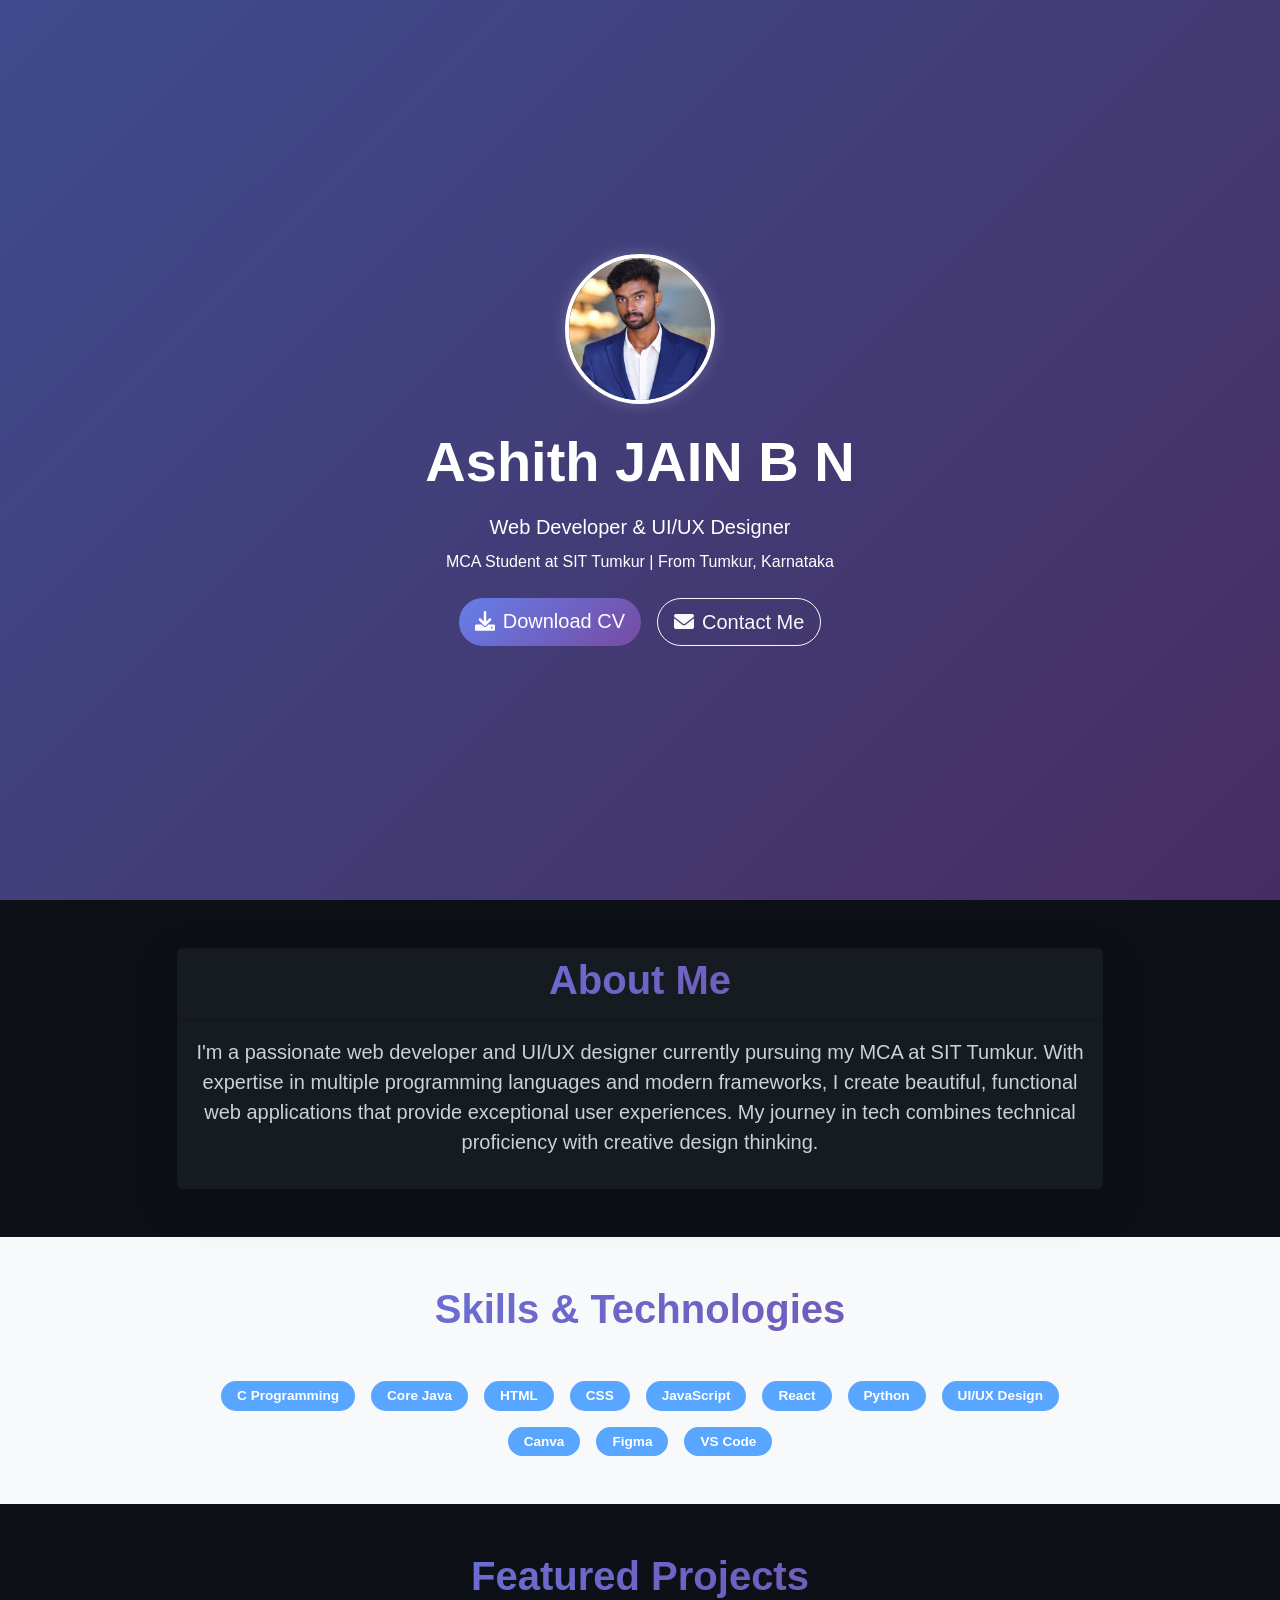
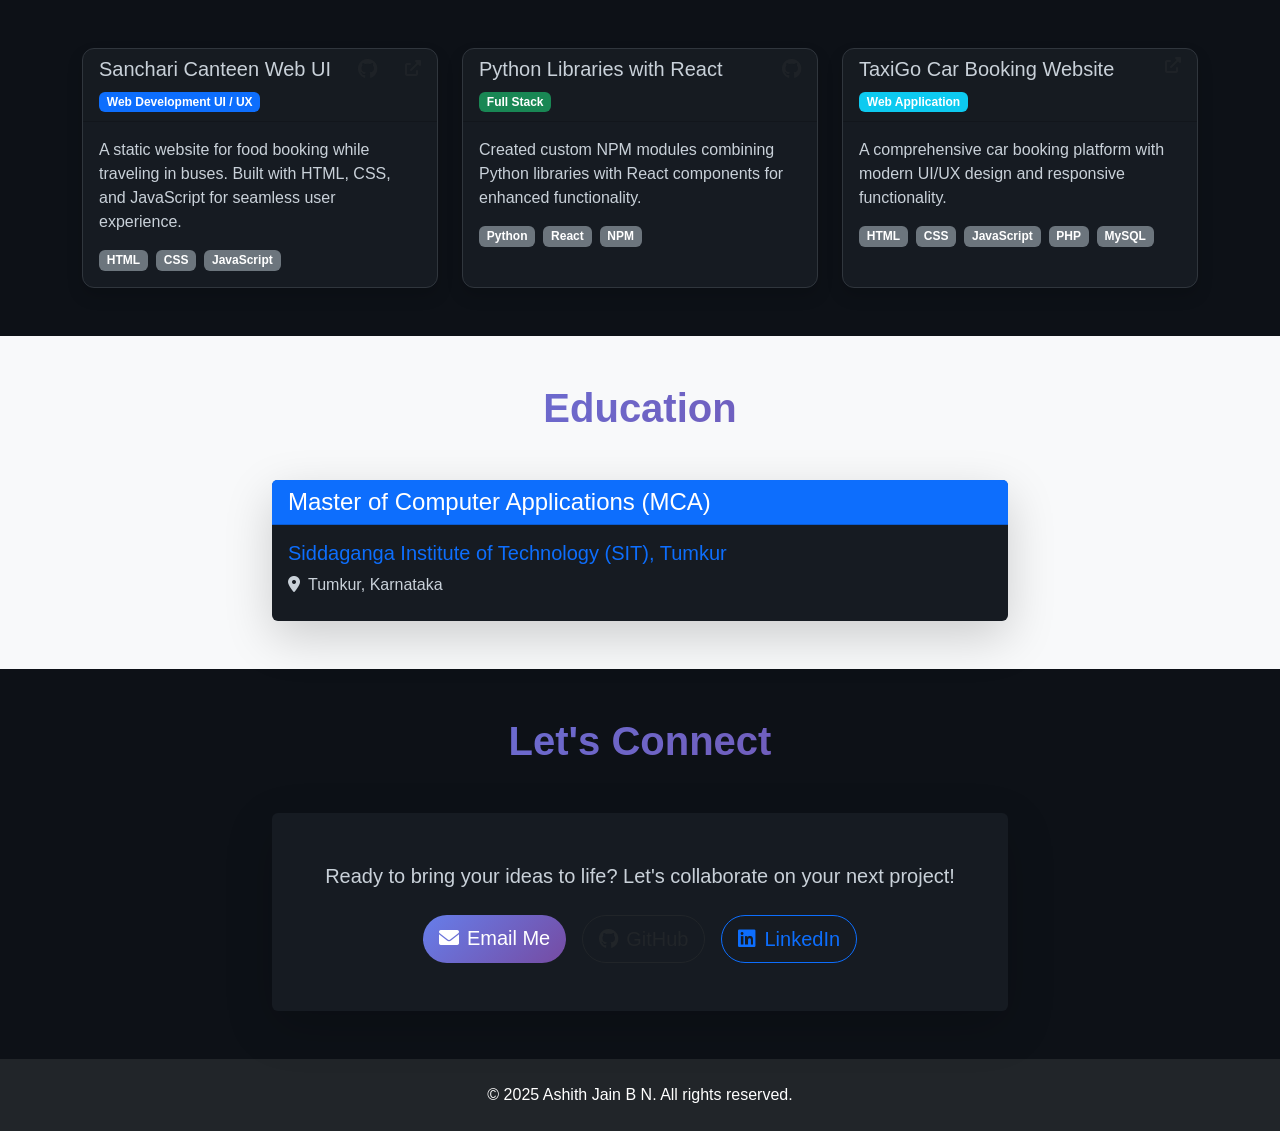
<file: Portfolio.html>
<!DOCTYPE html>
<html lang="en">
  <head>
    <meta charset="UTF-8" />
    <meta name="viewport" content="width=device-width, initial-scale=1.0" />
    <title>Ashith JAIN B N - Portfolio</title>
    <link rel="icon" href="src/assets/favicon.png" type="image/png" />
    <meta
      name="description"
      content="Portfolio of Ashith JAIN B N, Web Developer & UI/UX Designer" />
    <meta
      name="keywords"
      content="Ashith JAIN B N, Web Developer, UI/UX Designer, Portfolio, MCA Student, SIT Tumkur" />
    <meta name="author" content="Ashith JAIN B N" />
    <link
      href="https://cdn.jsdelivr.net/npm/bootstrap@5.3.2/dist/css/bootstrap.min.css"
      rel="stylesheet" />
    <link
      href="https://cdnjs.cloudflare.com/ajax/libs/font-awesome/6.0.0/css/all.min.css"
      rel="stylesheet" />
    <style>
      :root {
        --primary: #667eea;
        --secondary: #764ba2;
        --bg-dark: #0d1117;
        --card-dark: #161b22;
        --text-light: #c9d1d9;
        --text-bright: #ffffff;
        --accent: #58a6ff;
      }

      html {
        scroll-behavior: smooth;
      }

      body {
        background-color: var(--bg-dark);
        color: var(--text-light);
        font-family: "Segoe UI", sans-serif;
      }

      .hero-section {
        background: linear-gradient(135deg, var(--primary), var(--secondary));
        color: var(--text-bright);
        position: relative;
        min-height: 100vh;
        overflow: hidden;
      }

      .hero-overlay {
        background: rgba(0, 0, 0, 0.4);
        position: absolute;
        inset: 0;
      }

      .profile-img {
        width: 150px;
        height: 150px;
        border-radius: 50%;
        border: 4px solid white;
        box-shadow: 0 0 15px rgba(255, 255, 255, 0.2);
        animation: float 3s ease-in-out infinite;
      }

      .hero-name {
        font-size: 3.5rem;
        font-weight: bold;
        animation: slideUp 1s ease-out;
        color: var(--text-bright);
      }

      .gradient-text {
        background: linear-gradient(135deg, var(--primary), var(--secondary));
        -webkit-background-clip: text;
        -webkit-text-fill-color: transparent;
        font-weight: bold;
        font-size: 2.5rem;
      }

      .skill-badge {
        background: var(--accent);
        color: var(--text-bright);
        padding: 0.5rem 1rem;
        border-radius: 20px;
        font-size: 0.85rem;
      }

      .project-card {
        background: var(--card-dark);
        border: 1px solid #30363d;
        color: var(--text-light);
        border-radius: 12px;
        transition: transform 0.3s;
      }

      .project-card:hover {
        transform: scale(1.03);
        border-color: var(--accent);
      }

      .btn-primary {
        background: linear-gradient(135deg, var(--primary), var(--secondary));
        border: none;
        color: white;
        border-radius: 25px;
      }

      .btn-outline-light,
      .btn-outline-dark,
      .btn-outline-primary {
        border-radius: 25px;
      }

      .card {
        background: var(--card-dark);
        color: var(--text-light);
      }

      footer {
        background-color: #010409;
        color: var(--text-light);
      }

      @keyframes float {
        0%,
        100% {
          transform: translateY(0);
        }
        50% {
          transform: translateY(-10px);
        }
      }

      @keyframes slideUp {
        from {
          opacity: 0;
          transform: translateY(30px);
        }
        to {
          opacity: 1;
          transform: translateY(0);
        }
      }
    </style>
  </head>
  <body>
    <!-- Hero Section -->
    <section
      class="hero-section d-flex align-items-center justify-content-center text-center text-white position-relative">
      <div class="hero-overlay"></div>
      <div class="container position-relative">
        <div class="row justify-content-center">
          <div class="col-lg-8">
            <img
              src="/src/assets/ashithjainbn.jpg"
              alt="Ashith Jain B N"
              class="profile-img mb-4" />
            <h1 class="display-1 fw-bold mb-3 hero-name">Ashith JAIN B N</h1>
            <p class="lead mb-2"><b>Web Developer & UI/UX Designer</b></p>
            <p class="mb-4">
              MCA Student at SIT Tumkur | From Tumkur, Karnataka
            </p>
            <div
              class="d-flex flex-column flex-sm-row gap-3 justify-content-center">
              <a
                href="src/assets/Ashith_Jain_B_N_CV.pdf"
                class="btn btn-primary btn-lg">
                <i class="fas fa-download me-2"></i>Download CV
              </a>
              <a href="#contact" class="btn btn-outline-light btn-lg">
                <i class="fas fa-envelope me-2"></i>Contact Me
              </a>
            </div>
          </div>
        </div>
      </div>
    </section>

    <!-- About Section -->
    <section id="about" class="py-5">
      <div class="container">
        <div class="row justify-content-center">
          <div class="col-lg-10">
            <div class="card shadow-lg border-0">
              <div class="card-header text-center bg-transparent">
                <h2 class="gradient-text">About Me</h2>
              </div>
              <div class="card-body text-center">
                <p class="lead">
                  I'm a passionate web developer and UI/UX designer currently
                  pursuing my MCA at SIT Tumkur. With expertise in multiple
                  programming languages and modern frameworks, I create
                  beautiful, functional web applications that provide
                  exceptional user experiences. My journey in tech combines
                  technical proficiency with creative design thinking.
                </p>
              </div>
            </div>
          </div>
        </div>
      </div>
    </section>

    <!-- Skills Section -->
    <section id="skills" class="py-5 bg-light">
      <div class="container">
        <h2 class="text-center mb-5 gradient-text">Skills & Technologies</h2>
        <div class="row justify-content-center">
          <div class="col-lg-10">
            <div class="d-flex flex-wrap justify-content-center gap-3">
              <span class="badge skill-badge">C Programming</span>
              <span class="badge skill-badge">Core Java</span>
              <span class="badge skill-badge">HTML</span>
              <span class="badge skill-badge">CSS</span>
              <span class="badge skill-badge">JavaScript</span>
              <span class="badge skill-badge">React</span>
              <span class="badge skill-badge">Python</span>
              <span class="badge skill-badge">UI/UX Design</span>
              <span class="badge skill-badge">Canva</span>
              <span class="badge skill-badge">Figma</span>
              <span class="badge skill-badge">VS Code</span>
            </div>
          </div>
        </div>
      </div>
    </section>

    <!-- Projects Section -->
    <section id="projects" class="py-5">
      <div class="container">
        <h2 class="text-center mb-5 gradient-text">Featured Projects</h2>
        <div class="row g-4">
          <div class="col-lg-4 col-md-6">
            <div class="card h-100 shadow project-card">
              <div
                class="card-header d-flex justify-content-between align-items-start">
                <div>
                  <h5 class="card-title mb-2">Sanchari Canteen Web UI</h5>
                  <span class="badge bg-primary">Web Development UI / UX</span>
                </div>
                <a
                  href="https://github.com/Ashithjain05/Sanchaari_canteen_Web_UI"
                  target="_blank"
                  title="View on GitHub"
                  class="text-muted">
                  <i class="fab fa-github fa-lg"> </i>
                </a>
                <a
                  href="https://ashithjain05.github.io/Sanchaari_canteen_Web_UI"
                  target="_blank"
                  title="View Live"
                  class="text-muted">
                  <i class="fas fa-external-link-alt text-muted"></i>
                </a>
              </div>
              <div class="card-body">
                <p class="card-text">
                  A static website for food booking while traveling in buses.
                  Built with HTML, CSS, and JavaScript for seamless user
                  experience.
                </p>
                <div class="d-flex flex-wrap gap-2">
                  <span class="badge bg-secondary">HTML</span>
                  <span class="badge bg-secondary">CSS</span>
                  <span class="badge bg-secondary">JavaScript</span>
                </div>
              </div>
            </div>
          </div>

          <!-- Add other projects similarly -->
          <div class="col-lg-4 col-md-6">
            <div class="card h-100 shadow project-card">
              <div
                class="card-header d-flex justify-content-between align-items-start">
                <div>
                  <h5 class="card-title mb-2">Python Libraries with React</h5>
                  <span class="badge bg-success">Full Stack</span>
                </div>
                <a
                  href="https://github.com/Ashithjain05/python_libarary_npm_modules_with_react"
                  target="_blank"
                  class="text-muted">
                  <i class="fab fa-github fa-lg"></i>
                </a>
              </div>
              <div class="card-body">
                <p class="card-text">
                  Created custom NPM modules combining Python libraries with
                  React components for enhanced functionality.
                </p>
                <div class="d-flex flex-wrap gap-2">
                  <span class="badge bg-secondary">Python</span>
                  <span class="badge bg-secondary">React</span>
                  <span class="badge bg-secondary">NPM</span>
                </div>
              </div>
            </div>
          </div>

          <div class="col-lg-4 col-md-6">
            <div class="card h-100 shadow project-card">
              <div
                class="card-header d-flex justify-content-between align-items-start">
                <div>
                  <h5 class="card-title mb-2">TaxiGo Car Booking Website</h5>
                  <span class="badge bg-info">Web Application</span>
                </div>
                <i class="fas fa-external-link-alt text-muted"></i>
              </div>
              <div class="card-body">
                <p class="card-text">
                  A comprehensive car booking platform with modern UI/UX design
                  and responsive functionality.
                </p>
                <div class="d-flex flex-wrap gap-2">
                  <span class="badge bg-secondary">HTML</span>
                  <span class="badge bg-secondary">CSS</span>
                  <span class="badge bg-secondary">JavaScript</span>
                  <span class="badge bg-secondary">PHP</span>
                  <span class="badge bg-secondary">MySQL</span>
                </div>
              </div>
            </div>
          </div>
        </div>
      </div>
    </section>

    <!-- Education Section -->
    <section id="education" class="py-5 bg-light">
      <div class="container">
        <h2 class="text-center mb-5 gradient-text">Education</h2>
        <div class="row justify-content-center">
          <div class="col-lg-8">
            <div class="card shadow-lg border-0">
              <div class="card-header bg-primary text-white">
                <h4 class="mb-0">Master of Computer Applications (MCA)</h4>
              </div>
              <div class="card-body">
                <h5 class="text-primary">
                  <a
                    href="http://www.sit.ac.in/"
                    target="_blank"
                    class="text-primary text-decoration-none">
                    Siddaganga Institute of Technology (SIT), Tumkur
                  </a>
                </h5>

                <p class="mb-2">
                  <i class="fas fa-map-marker-alt me-2"></i>Tumkur, Karnataka
                </p>
              </div>
            </div>
          </div>
        </div>
      </div>
    </section>

    <!-- Contact Section -->
    <section id="contact" class="py-5">
      <div class="container">
        <h2 class="text-center mb-5 gradient-text">Let's Connect</h2>
        <div class="row justify-content-center">
          <div class="col-lg-8">
            <div class="card shadow-lg border-0">
              <div class="card-body text-center p-5">
                <p class="lead mb-4">
                  Ready to bring your ideas to life? Let's collaborate on your
                  next project!
                </p>
                <div
                  class="d-flex flex-column flex-sm-row gap-3 justify-content-center">
                  <a
                    href="mailto:ashithjainbn@gmail.com"
                    class="btn btn-primary btn-lg">
                    <i class="fas fa-envelope me-2"></i>Email Me
                  </a>
                  <a
                    href="https://github.com/Ashithjain05"
                    class="btn btn-outline-dark btn-lg">
                    <i class="fab fa-github me-2"></i>GitHub
                  </a>
                  <a
                    href="https://www.linkedin.com/in/Ashithjain05"
                    class="btn btn-outline-primary btn-lg">
                    <i class="fab fa-linkedin me-2"></i>LinkedIn
                  </a>
                </div>
              </div>
            </div>
          </div>
        </div>
      </div>
    </section>

    <!-- Footer -->
    <footer class="py-4 bg-dark text-white text-center">
      <p class="mb-0">© 2025 Ashith Jain B N. All rights reserved.</p>
    </footer>

    <script src="https://cdn.jsdelivr.net/npm/bootstrap@5.3.2/dist/js/bootstrap.bundle.min.js"></script>
  </body>
</html>
</file>
